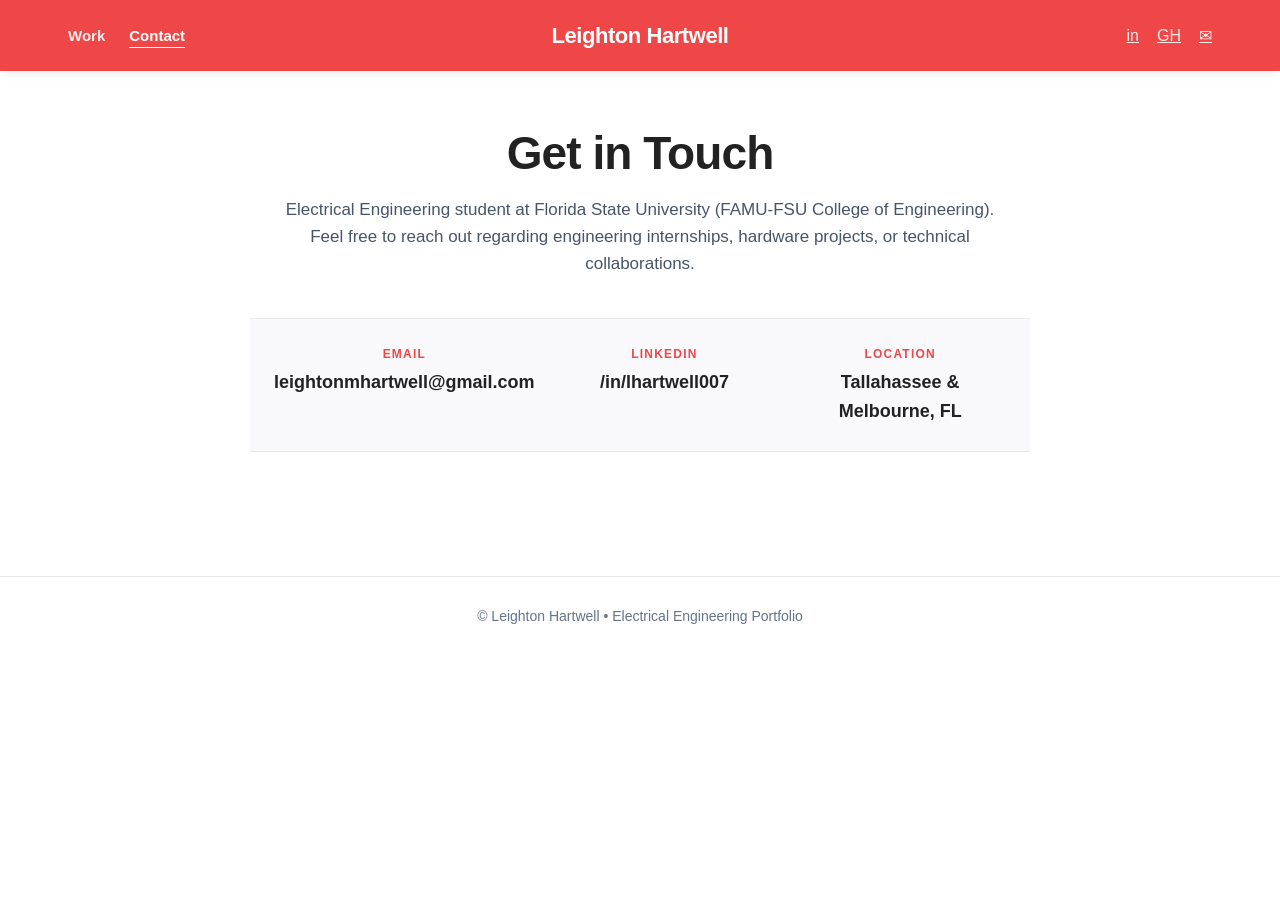
<file: contact.html>
<!DOCTYPE html>
<html lang="en">
<head>
  <meta charset="UTF-8" />
  <meta name="viewport" content="width=device-width, initial-scale=1.0" />
  <title>Contact | Leighton Hartwell</title>
  <link rel="stylesheet" href="style.css" />
</head>
<body>

  <header class="site-header">
    <div class="nav-inner">
      <nav class="nav-links">
        <a href="index.html">Work</a>
        <a href="contact.html" class="active">Contact</a>
      </nav>
      <a href="index.html" class="brand-title">Leighton Hartwell</a>
      <div class="social-links">
        <a href="https://linkedin.com/in/lhartwell007" target="_blank" aria-label="LinkedIn">in</a>
        <a href="https://github.com" target="_blank" aria-label="GitHub">GH</a>
        <a href="mailto:leightonmhartwell@gmail.com" aria-label="Email">&#9993;</a>
      </div>
    </div>
  </header>

  <main class="container">
    <div class="page-header">
      <h1>Get in Touch</h1>
      <p class="page-intro">
        Electrical Engineering student at Florida State University (FAMU-FSU College of Engineering). Feel free to reach out regarding engineering internships, hardware projects, or technical collaborations.
      </p>
    </div>

    <div class="meta-strip" style="max-width:780px;">
      <div>
        <span class="meta-label">Email</span>
        <span class="meta-value"><a href="mailto:leightonmhartwell@gmail.com" style="color:inherit;text-decoration:none;">leightonmhartwell@gmail.com</a></span>
      </div>
      <div>
        <span class="meta-label">LinkedIn</span>
        <span class="meta-value"><a href="https://linkedin.com/in/lhartwell007" target="_blank" style="color:inherit;text-decoration:none;">/in/lhartwell007</a></span>
      </div>
      <div>
        <span class="meta-label">Location</span>
        <span class="meta-value">Tallahassee &amp; Melbourne, FL</span>
      </div>
    </div>
  </main>

  <footer class="site-footer">
    &copy; Leighton Hartwell &bull; Electrical Engineering Portfolio
  </footer>

</body>
</html>
</file>
<file: style.css>
:root {
  --coral: #EF4747;
  --coral-dark: #D93838;
  --charcoal: #222222;
  --slate: #475569;
  --muted: #64748B;
  --bg-tint: #F9F9FB;
  --border: #E5E7EB;
  --radius: 12px;
}

* {
  box-sizing: border-box;
  margin: 0;
  padding: 0;
}

body {
  font-family: -apple-system, BlinkMacSystemFont, "Segoe UI", Roboto, Helvetica, Arial, sans-serif;
  color: var(--charcoal);
  background: #FFFFFF;
  line-height: 1.6;
  -webkit-font-smoothing: antialiased;
}

/* Top Navigation Bar */
.site-header {
  background: var(--coral);
  color: #FFFFFF;
  position: sticky;
  top: 0;
  z-index: 100;
  box-shadow: 0 2px 10px rgba(0, 0, 0, 0.08);
}

.nav-inner {
  max-width: 1200px;
  margin: 0 auto;
  padding: 18px 28px;
  display: grid;
  grid-template-columns: 1fr auto 1fr;
  align-items: center;
}

.nav-links {
  display: flex;
  gap: 24px;
}

.nav-links a {
  color: #FFFFFF;
  text-decoration: none;
  font-weight: 600;
  font-size: 15px;
  opacity: 0.9;
  transition: opacity 0.15s ease;
}

.nav-links a:hover,
.nav-links a.active {
  opacity: 1;
  text-decoration: underline;
  text-underline-offset: 6px;
}

.brand-title {
  color: #FFFFFF;
  text-decoration: none;
  font-size: 22px;
  font-weight: 800;
  letter-spacing: -0.02em;
  text-align: center;
}

.social-links {
  display: flex;
  justify-content: flex-end;
  gap: 18px;
  align-items: center;
}

.social-links a {
  color: #FFFFFF;
  display: inline-flex;
  opacity: 0.9;
  transition: opacity 0.15s ease, transform 0.15s ease;
}

.social-links a:hover {
  opacity: 1;
  transform: translateY(-1px);
}

/* Main Container */
.container {
  max-width: 1040px;
  margin: 0 auto;
  padding: 56px 24px 80px;
}

.page-header {
  text-align: center;
  max-width: 720px;
  margin: 0 auto 40px;
}

.page-header h1 {
  font-size: clamp(32px, 5vw, 46px);
  font-weight: 800;
  letter-spacing: -0.02em;
  line-height: 1.15;
  margin-bottom: 16px;
}

.page-intro {
  font-size: 17px;
  color: var(--slate);
}

/* Home Page Project Cards */
.project-grid {
  display: grid;
  grid-template-columns: repeat(auto-fit, minmax(300px, 1fr));
  gap: 28px;
  margin-top: 24px;
}

.project-card {
  border: 1px solid var(--border);
  border-radius: var(--radius);
  overflow: hidden;
  text-decoration: none;
  color: inherit;
  background: #FFFFFF;
  transition: transform 0.2s ease, box-shadow 0.2s ease, border-color 0.2s ease;
  display: flex;
  flex-direction: column;
}

.project-card:hover {
  transform: translateY(-4px);
  border-color: var(--coral);
  box-shadow: 0 12px 24px rgba(0, 0, 0, 0.06);
}

.card-thumb {
  width: 100%;
  aspect-ratio: 16 / 10;
  background: #F1F5F9;
  object-fit: cover;
  display: block;
}

.card-body {
  padding: 22px;
  flex: 1;
  display: flex;
  flex-direction: column;
}

.card-tag {
  font-size: 11px;
  font-weight: 700;
  text-transform: uppercase;
  letter-spacing: 0.08em;
  color: var(--coral);
  margin-bottom: 6px;
}

.card-title {
  font-size: 20px;
  font-weight: 700;
  margin-bottom: 8px;
}

.card-desc {
  font-size: 14px;
  color: var(--slate);
}

/* 3-Column Metadata Strip */
.meta-strip {
  display: grid;
  grid-template-columns: repeat(3, 1fr);
  gap: 24px;
  background: var(--bg-tint);
  border-top: 1px solid var(--border);
  border-bottom: 1px solid var(--border);
  padding: 26px 24px;
  margin: 0 auto 44px;
  text-align: center;
}

.meta-label {
  display: block;
  color: var(--coral);
  font-size: 12px;
  font-weight: 700;
  letter-spacing: 0.1em;
  text-transform: uppercase;
  margin-bottom: 4px;
}

.meta-value {
  color: var(--charcoal);
  font-size: 18px;
  font-weight: 600;
}

/* Engineering Deep-Dive */
.section-block {
  max-width: 780px;
  margin: 48px auto;
}

.section-block h2 {
  font-size: 24px;
  font-weight: 700;
  margin-bottom: 20px;
  padding-bottom: 10px;
  border-bottom: 2px solid var(--bg-tint);
}

.pillar {
  margin-bottom: 24px;
}

.pillar h3 {
  font-size: 17px;
  font-weight: 700;
  margin-bottom: 6px;
}

.pillar h3 span {
  color: var(--coral);
  margin-right: 6px;
}

.pillar p {
  font-size: 16px;
  color: var(--slate);
}

/* Annotated 2x2 Gallery */
.gallery-grid {
  display: grid;
  grid-template-columns: repeat(2, 1fr);
  gap: 24px;
  margin-top: 24px;
}

.gallery-item {
  border: 1px solid var(--border);
  border-radius: var(--radius);
  overflow: hidden;
  background: var(--bg-tint);
  cursor: pointer;
  transition: transform 0.18s ease, box-shadow 0.18s ease;
}

.gallery-item:hover {
  transform: translateY(-2px);
  box-shadow: 0 8px 20px rgba(0, 0, 0, 0.06);
}

.gallery-item img {
  width: 100%;
  aspect-ratio: 4 / 3;
  object-fit: cover;
  display: block;
}

.gallery-caption {
  padding: 14px 16px;
  font-size: 14px;
  color: var(--slate);
}

.gallery-caption strong {
  color: var(--charcoal);
}

/* Footer */
.site-footer {
  border-top: 1px solid var(--border);
  text-align: center;
  padding: 28px 24px;
  font-size: 14px;
  color: var(--muted);
}

@media (max-width: 720px) {
  .nav-inner {
    grid-template-columns: 1fr;
    gap: 12px;
    text-align: center;
  }
  .nav-links, .social-links {
    justify-content: center;
  }
  .meta-strip, .gallery-grid {
    grid-template-columns: 1fr;
  }
}
</file>
